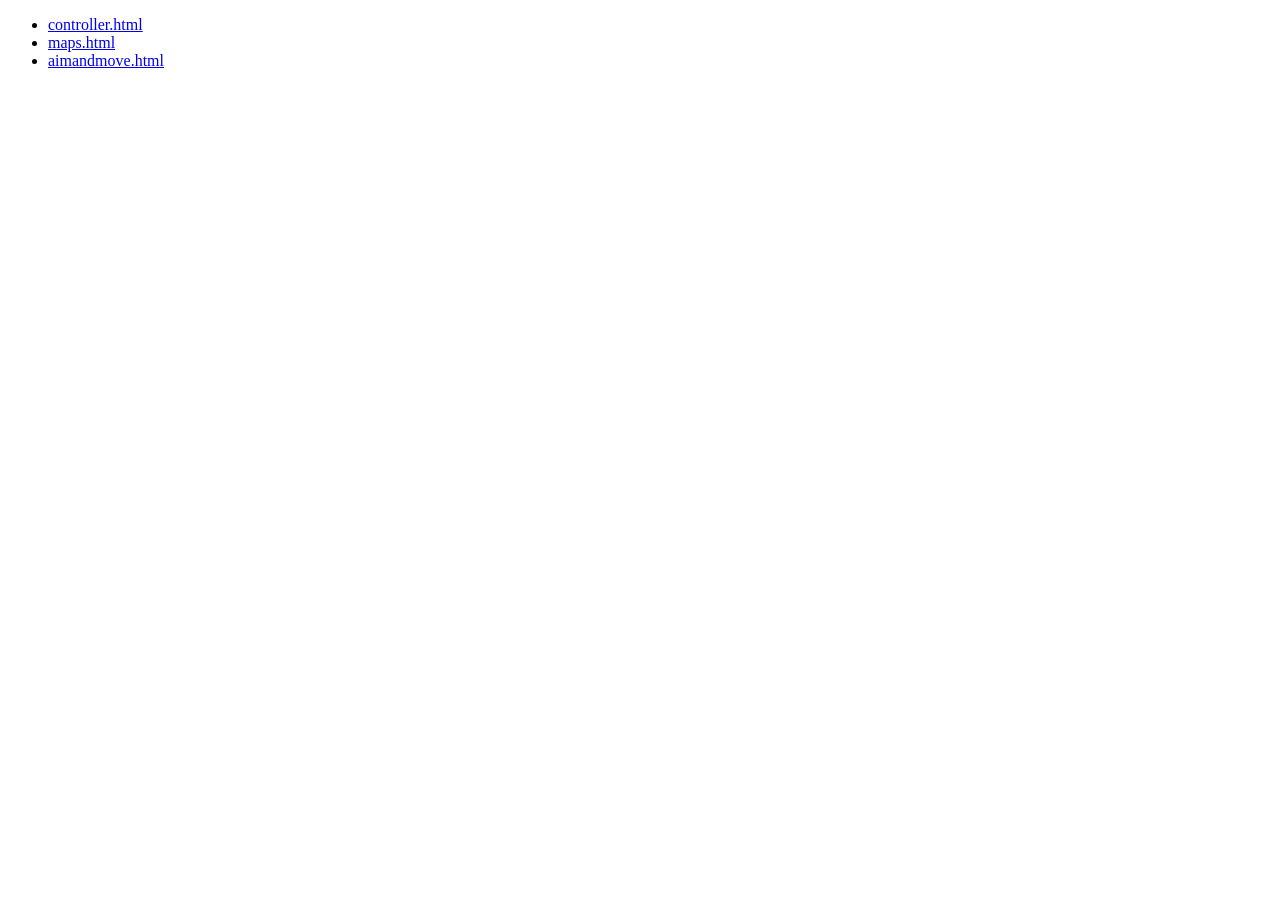
<file: index.html>
<!doctype html>
<html lang="en">
    <head>
        <meta charset="UTF-8" />
        <meta name="viewport" content="width=device-width, initial-scale=1.0" />
        <title>PBG</title>
    </head>
    <body>
        <ul>
            <li><a href="controller.html">controller.html</a></li>
            <li><a href="maps.html">maps.html</a></li>
            <li><a href="aimandmove.html">aimandmove.html</a></li>
        </ul>
    </body>
</html>
</file>
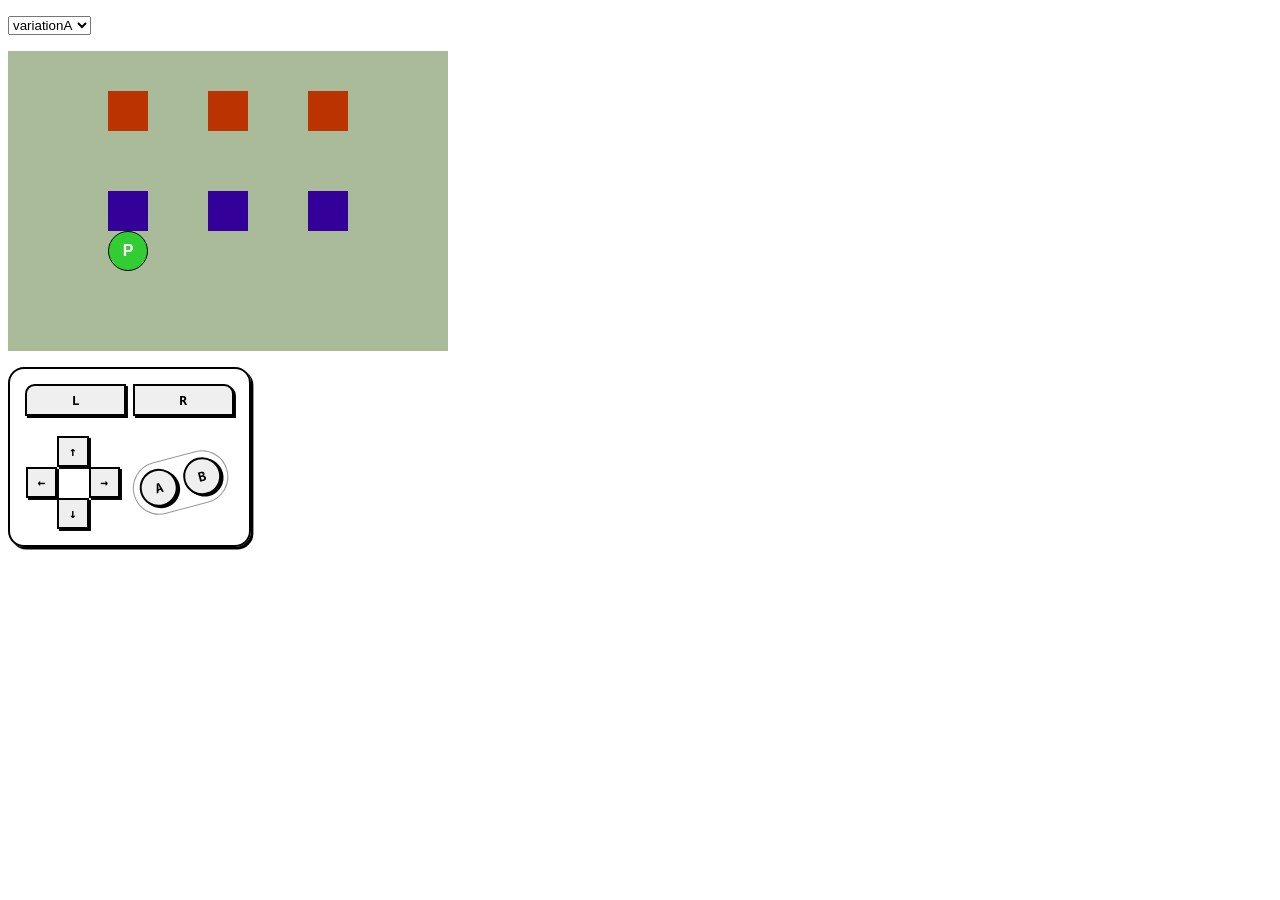
<file: aimandmove.html>
<!doctype html>
<html lang="en">
    <head>
        <meta charset="UTF-8" />
        <meta name="viewport" content="width=device-width, initial-scale=1.0" />
        <title>Aim and Move</title>
        <link rel="stylesheet" href="styles/common.css" />
        <link rel="stylesheet" href="styles/aimandmove.css" />
        <script src="./src/apps/aimandmove/index.js" type="module"></script>
    </head>
    <body>
        <p>
            <select id="variation-select"></select>
        </p>
        <div id="field">
            <div class="bunker enemy" style="top: 40px; left: 100px"></div>
            <div class="bunker enemy" style="top: 40px; left: 200px"></div>
            <div class="bunker enemy" style="top: 40px; left: 300px"></div>
            <div class="bunker friendly" style="top: 140px; left: 100px"></div>
            <div class="bunker friendly" style="top: 140px; left: 200px"></div>
            <div class="bunker friendly" style="top: 140px; left: 300px"></div>
            <div id="player"></div>
        </div>
        <pbg-controller></pbg-controller>
    </body>
</html>
</file>
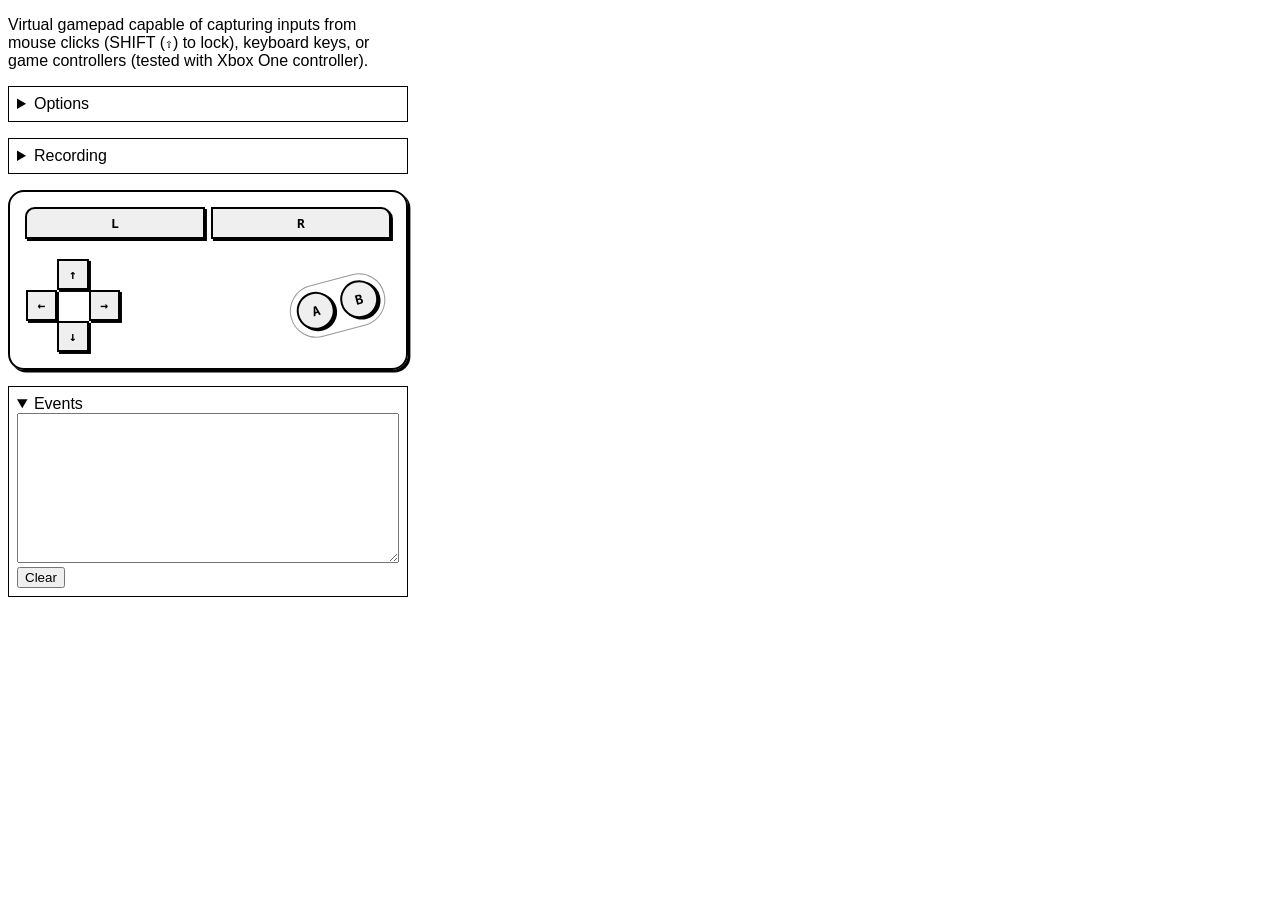
<file: controller.html>
<!doctype html>
<html lang="en">
    <head>
        <meta charset="UTF-8" />
        <meta name="viewport" content="width=device-width, initial-scale=1.0" />
        <title>Controller</title>
        <link rel="stylesheet" href="styles/common.css" />
        <link rel="stylesheet" href="styles/controller.css" />
        <script src="./src/apps/controller/index.js" type="module"></script>
    </head>
    <body>
        <main>
            <p>
                Virtual gamepad capable of capturing inputs from mouse clicks (SHIFT (<kbd>⇧</kbd>) to lock), keyboard
                keys, or game controllers (tested with Xbox One controller).
            </p>
            <details id="options">
                <summary>Options</summary>
                <div class="content">
                    <label>
                        Keyboard mapping:
                        <select id="kbd-mapping-select"></select>
                    </label>
                    <br />
                    <label> <input type="checkbox" id="layout-face-check" /> 4 face buttons </label>
                    <br />
                    <label> <input type="checkbox" id="layout-shoulder-check" /> 4 shoulder buttons </label>
                </div>
            </details>
            <details>
                <summary>Recording</summary>
                <div class="content">
                    <p>
                        Record
                        <br />
                        <button id="record-start-btn">
                            ⏺️ <span class="inactive">Record</span><span class="active">Recording</span>
                        </button>
                        <button id="record-stop-btn">⏹️ Stop</button>
                    </p>
                    <p>
                        Replay
                        <br />
                        <button id="record-play-btn">
                            ▶️ <span class="inactive">Play</span><span class="active">Playing</span>
                        </button>
                        <button id="record-pause-btn">⏸️ Pause</button>
                    </p>
                </div>
            </details>
            <pbg-controller></pbg-controller>
            <details open>
                <summary>Events</summary>
                <textarea></textarea>
                <div>
                    <button id="clear-text-btn">Clear</button>
                </div>
            </details>
        </main>
    </body>
</html>
</file>
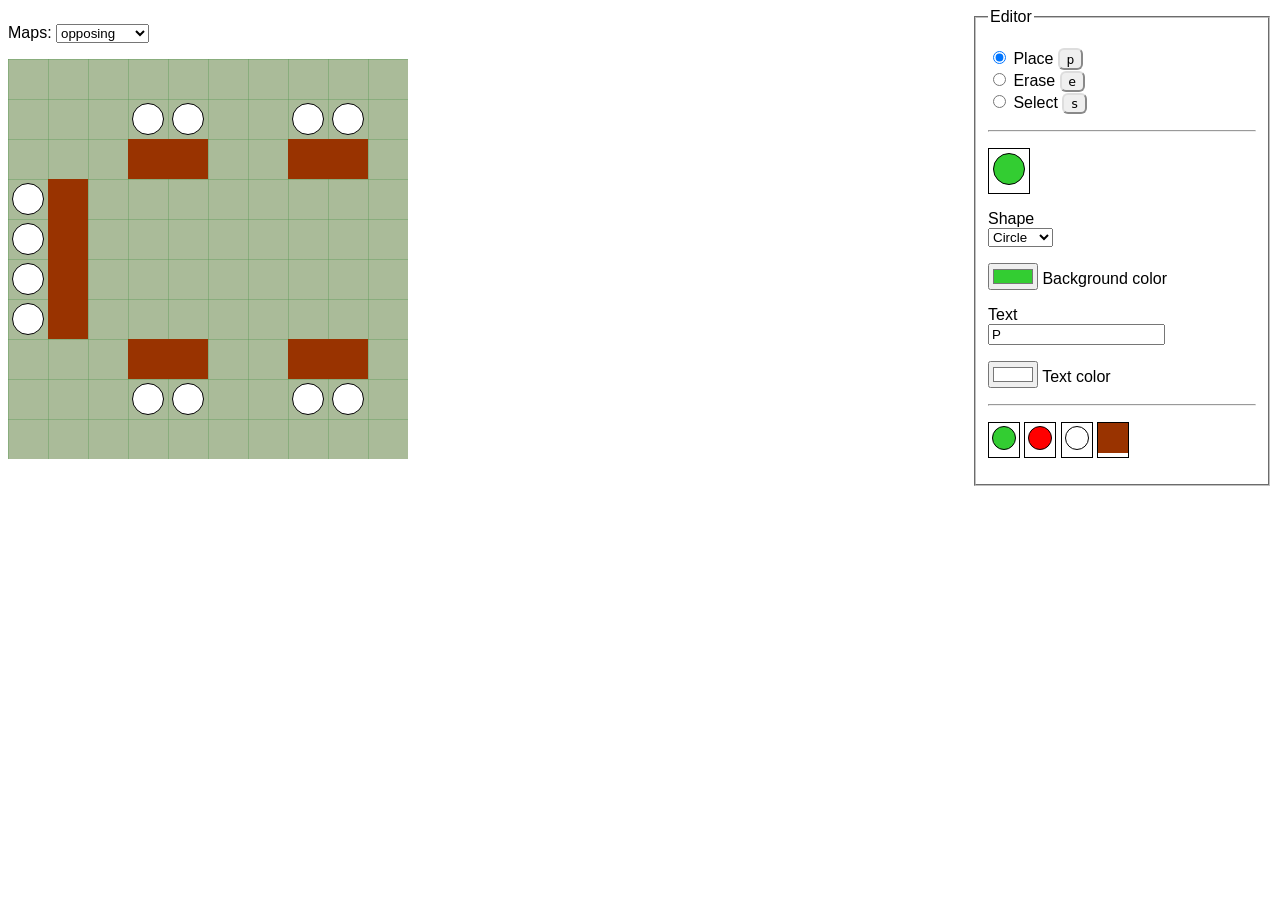
<file: maps.html>
<!doctype html>
<html lang="en">
    <head>
        <meta charset="UTF-8" />
        <meta name="viewport" content="width=device-width, initial-scale=1.0" />
        <title>Maps</title>
        <link rel="stylesheet" href="styles/common.css" />
        <link rel="stylesheet" href="styles/maps.css" />
        <script src="src/apps/maps/index.js" type="module"></script>
    </head>
    <body>
        <div style="display: flex; justify-content: space-between">
            <section>
                <p>
                    <label>
                        Maps:
                        <select id="map-select"></select>
                    </label>
                </p>
                <pbg-grid-map style="--cell-size: 40px"></pbg-grid-map>
            </section>
            <section style="flex-basis: 300px">
                <fieldset id="icon-designer">
                    <legend>Editor</legend>
                    <p>
                        <label><input type="radio" name="tool" value="place" checked /> Place <kbd>p</kbd></label>
                        <br />
                        <label><input type="radio" name="tool" value="erase" /> Erase <kbd>e</kbd></label>
                        <br />
                        <label><input type="radio" name="tool" value="select" /> Select <kbd>s</kbd></label>
                    </p>
                    <hr />
                    <p>
                        <span class="block-container">
                            <pbg-grid-block id="block-preview"></pbg-grid-block>
                        </span>
                    </p>
                    <p>
                        <label>
                            Shape
                            <br />
                            <select id="shape-select">
                                <option value="square">Square</option>
                                <option value="circle" selected>Circle</option>
                            </select>
                        </label>
                    </p>
                    <p>
                        <label>
                            <input id="bg-color" type="color" value="#33cd32" />
                            Background color
                        </label>
                    </p>
                    <p>
                        <label>
                            Text
                            <br />
                            <input id="content-text" type="text" value="P" />
                        </label>
                    </p>
                    <p>
                        <label>
                            <input id="text-color" type="color" value="#FFFFFF" />
                            Text color
                        </label>
                    </p>
                    <hr />
                    <p id="swatches-list">
                        <span class="block-container">
                            <pbg-grid-block
                                id="block-preview"
                                data-shape="circle"
                                data-text="P"
                                style="--bg-color: #33cd32; --text-color: #ffffff"
                            ></pbg-grid-block>
                        </span>
                        <span class="block-container">
                            <pbg-grid-block
                                id="block-preview"
                                data-shape="circle"
                                data-text="E"
                                style="--bg-color: #ff0000; --text-color: #ffffff"
                            ></pbg-grid-block>
                        </span>
                        <span class="block-container">
                            <pbg-grid-block
                                id="block-preview"
                                data-shape="circle"
                                data-text=""
                                style="--bg-color: #ffffff; --text-color: #ffffff"
                            ></pbg-grid-block>
                        </span>
                        <span class="block-container">
                            <pbg-grid-block
                                id="block-preview"
                                data-shape="square"
                                data-text=""
                                style="--bg-color: #993300; --text-color: #ffffff"
                            ></pbg-grid-block>
                        </span>
                    </p>
                </fieldset>
            </section>
        </div>
    </body>
</html>
</file>
<file: styles/common.css>
:root {
    font-family: Arial, Helvetica, sans-serif;
}
</file>
<file: styles/aimandmove.css>
#field {
    width: 440px;
    height: 300px;
    background-color: #aabb99;
    position: relative;
    overflow: hidden;

    & > * {
        position: absolute;
    }
}

.bunker {
    width: 40px;
    height: 40px;

    &.friendly {
        background-color: #330099;
    }
    &.enemy {
        background-color: #bb3300;
    }

    &::before {
        content: "";
        font-size: 1em;
        text-align: center;
        display: block;
        position: absolute;
        top: 0;
        left: 0;
        right: 0;
        bottom: 0;
    }
}

#player {
    background-color: #32cd32;
    box-sizing: border-box;
    color: white;
    font-weight: bold;
    border: 1px solid black;
    border-radius: 100%;
    width: 40px;
    height: 40px;
    display: flex;

    &::before {
        content: "P";
        display: block;
        text-align: center;
        margin: auto;
    }

    transition: left 0.5s ease-in-out;
}

[data-variation="variationB"] {
    .bunker.enemy.aim::before {
        content: "👁";
        border: 4px solid white;
        font-size: 1em;
    }
}

[data-variation="variationA"],
[data-variation="variationB"] {
    .bunker.enemy.pew-pew::before {
        content: "💥pew 💥pew";
        border: 4px solid yellow;
        color: yellow;
        font-size: 0.5em;
    }
}

[data-variation="variationA"],
[data-variation="variationB"],
[data-variation="variationC"] {
    .bunker.friendly.move-here::before {
        content: "🏃‍♂️";
        border: 4px solid aqua;
    }
}

[data-variation="variationC"] {
    #player {
        &::after {
            content: "";
            display: block;
            position: absolute;
            width: 800px;
            border-top: 2px solid white;
            left: 50%;
            top: 50%;
            transform-origin: 0 0;
            rotate: var(--aim-angle, 0);
        }
        &.pew-pew::after {
            border-top: 4px dotted yellow;
        }
    }
}
</file>
<file: styles/controller.css>
main {
    width: 400px;
}

pbg-controller {
    display: block;
}

details {
    border: 1px solid black;
    padding: 0.5em;
    margin-block: 1em;

    .content {
        margin: 0.5em;
    }
}

textarea {
    box-sizing: border-box;
    width: 100%;
    height: 150px;
}

button span.active {
    display: none;
}

button.active {
    span.active {
        display: inherit;
    }
    span.inactive {
        display: none;
    }
}

#record-start-btn.active {
    color: red;
}

#record-play-btn.active {
    color: green;
}
</file>
<file: styles/maps.css>
.block-container {
    display: inline-block;
    border: 1px solid black;
}

#swatches-list .block-container {
    --block-size: 30px;
    vertical-align: top;
}

kbd {
    display: inline-block;
    border: 2px outset #ddd;
    background-color: #efefef;
    padding: 0.1em 0.5em;
    border-radius: 6px;
}
</file>
